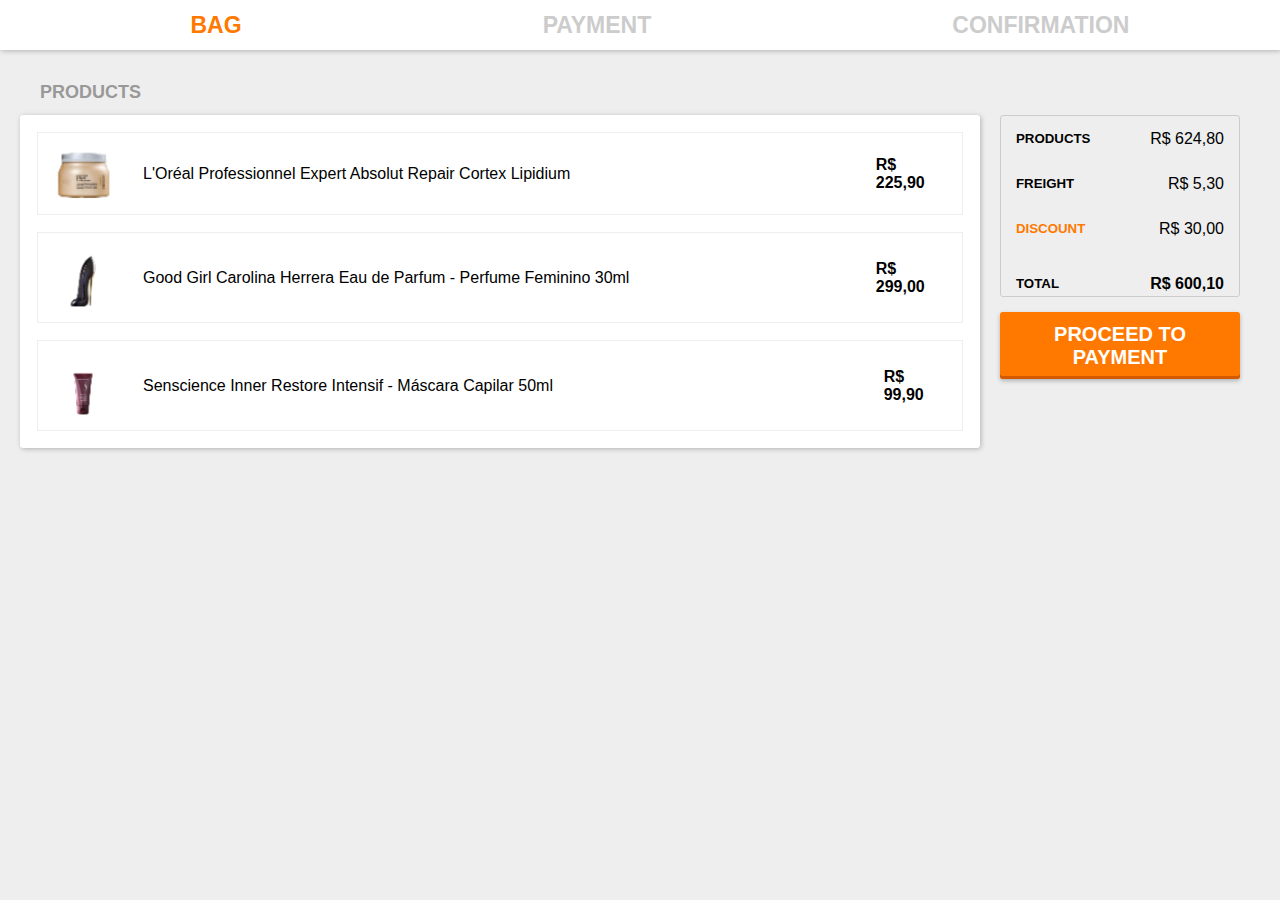
<file: E-commerce product screen/index.html>
<!DOCTYPE html>
<html lang="en">
<head>
    <meta charset="UTF-8">
    <meta name="viewport" content="width=device-width, initial-scale=1.0">
    <link rel="stylesheet" href="style.css">
    <title>Cool Store</title>
</head>
<body>
    <nav>
        <ul>
            <li class="active">Bag</li>
            <li>Payment</li>
            <li>Confirmation</li>
        </ul>
    </nav>

    <main>
        <h1>Products</h1>
        <section id="panel">
            <section id="left">
                <ul>
                    <li>
                        <img src="Pictures/Item 1.png" alt="L'Oréal Professionnel Expert Absolut Repair Cortex Lipidium">
                        <span>L'Oréal Professionnel Expert Absolut Repair Cortex Lipidium</span>
                        <b>R$ 225,90</b>
                    </li>
                    <li>
                        <img src="Pictures/Item 2.png" alt="Good Girl Carolina Herrera Eau de Parfum - Perfume Feminino 30ml">
                        <span>Good Girl Carolina Herrera Eau de Parfum - Perfume Feminino 30ml</span>
                        <b>R$ 299,00</b>
                    </li>
                    <li>
                        <img src="Pictures/Item 3.png" alt="Senscience Inner Restore Intensif - Máscara Capilar 50ml">
                        <span>Senscience Inner Restore Intensif - Máscara Capilar 50ml</span>
                        <b>R$ 99,90</b>
                    </li>
                </ul>
            </section>
            <section id="right">
                <ul>
                    <li>
                        <h5>Products</h5>
                        <span>R$ 624,80</span>
                    </li>
                    <li>
                        <h5>Freight</h5>
                        <span>R$ 5,30</span>
                    </li>
                    <li>
                        <h5 class="discount">Discount</h5>
                        <span>R$ 30,00</span>
                    </li>
                    <li>
                        <h5 class="total">Total</h5>
                        <span class="total">R$ 600,10</span>
                    </li>
                </ul>
                <button>Proceed to Payment</button>
            </section>
        </section>
  
    </main>
</body>
</html>
</file>
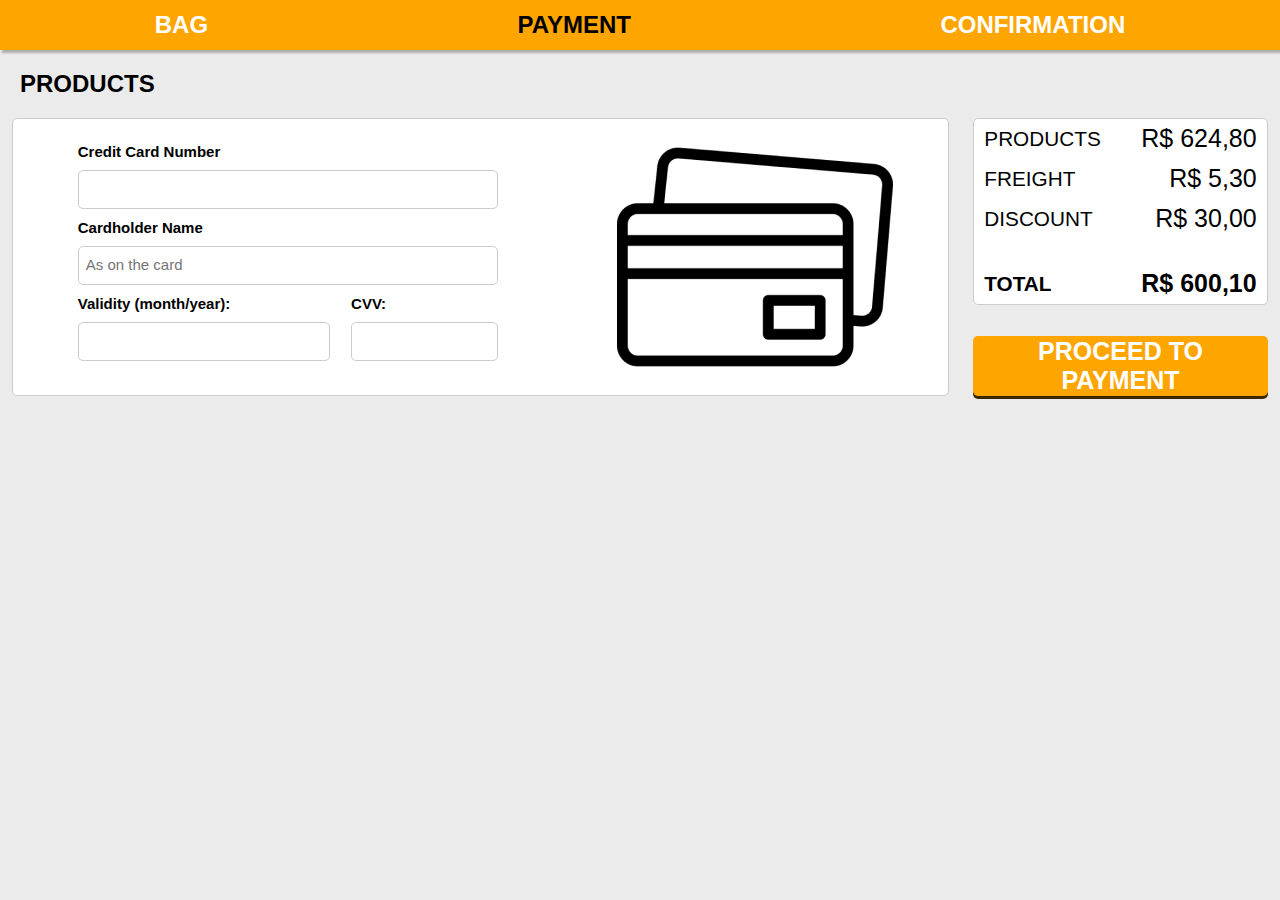
<file: E-commerce screen 2/index.html>
<!DOCTYPE html>
<html lang="en">
<head>
    <meta charset="UTF-8">
    <meta name="viewport" content="width=device-width, initial-scale=1.0">
    <title>Cool Store</title>
    <link rel="stylesheet" href="style.css">
</head>
<body>
    <nav>
        <ul>
            <li>Bag</li>
            <li class="active">Payment</li>
            <li>Confirmation</li>
        </ul>
    </nav>
    <main>
        <h2>Products</h2>
        <section id="princ">
            <section id="left">
                <form>
                    <label>Credit Card Number</label>
                    <input type="text">
                    <label>Cardholder Name</label>
                    <input type="text" placeholder="As on the card">
                    <div id="security">
                        <div id="validity">
                            <label>Validity (month/year):</label>
                            <input type="text">
                        </div>
                        <div id="cvv">
                            <label>CVV:</label>
                            <input type="text">
                        </div>
                    </div>
                </form>
                <img src="Pictures/card.png">
            </section>

            <section id="right">
                <ul>
                    <li>
                        <h5>Products</h5>
                        <span>R$ 624,80</span>
                    </li>
                    <li>
                        <h5>Freight</h5>
                        <span>R$ 5,30</span>
                    </li>
                    <li>
                        <h5>Discount</h5>
                        <span>R$ 30,00</span>
                    </li>
                    <li class="total">
                        <h5>Total</h5>
                        <span>R$ 600,10</span>
                    </li>
                </ul>
                <button>Proceed to Payment</button>
            </section>
        </section>
    </main>
</body>
</html>
</file>
<file: E-commerce product screen/style.css>
body {
    margin: 0px;
    padding: 0px;
    font-family: Arial, Helvetica, sans-serif;
    background-color: #EEEEEE;
}

/*Menu Structure*/

nav {
    width: 100%;
    height: 50px;
    background-color: #FFFFFF;
    display: flex;
    box-shadow: 1px 1px 5px rgba(0, 0, 0, 0.25);
}
nav ul {
    width: 100%;
    display: flex;
    list-style: none;
    justify-content: space-around;
    align-items: center;
}

nav ul li {
    text-transform: uppercase;
    font-size: 23px;
    font-weight: bold;
    color: #CCCCCC;
}

.active {
    color: #FF7800;
}

/*Main Section Structure*/

main { 
    display: flex;
    flex-direction: column;
    margin: 20px;
}

h1 {
    font-size: 18px;
    font-weight: 700;
    color: #999999;
    text-transform: uppercase;
    margin-left: 20px;
}

#panel {
    display: flex;
    justify-content: space-between;
    width: 100%;
}

#left { 
    width: 80%;
    box-shadow: 1px 1px 5px rgba(0, 0, 0, 0.25);
    border-radius: 3px;
    background-color: white;
}

    #left ul { 
        list-style: none;
        padding: 0px;
        margin: 0px;
    }

    #left ul li {
        border: 1px solid #EEEEEE;
        padding: 15px;
        margin: 17px;
        display: flex;
        justify-content: flex-start;
        align-items: center;
        
    }

    #left ul li img { 
        width: 60px;
        margin-right: 30px;
    }

    #left ul li span {
        width: 85%;
    }

#right { 
    width: 20%;
    margin-left: 20px;
    margin-right: 20px;
}

    #right ul {
        list-style: none;
        display: flex;
        flex-direction: column;
        text-transform: uppercase;
        margin: 0px;
        padding: 0px;
        border: 1px solid #CCCCCC;
        border-radius: 3px;
    }

    #right ul li {
        display: flex;
        padding: 15px;
        align-items: center;
        justify-content: space-between;
        height: 15px;
    }

    #right ul li h5 {
        margin: 0px;
        padding: 0px;
    }

    #right .discount {
        color: #FF7800;
    }

    #right .total {
        margin-top: 20px;
        font-weight: bold;
    }

    #right button {
        box-shadow: 0px 2px 4px rgba(0, 0, 0, 0.25), inset 0px -3px 0px #D45A00;
        width: 100%;
        height: 67px;
        margin-top: 15px;
        background-color: #FF7800;
        border: 0px;
        color: white;
        font-size: 20px;
        text-transform: uppercase;
        font-weight: bold;
        border-radius: 3px;
    }
</file>
<file: E-commerce screen 2/style.css>
body {
    margin: 0px;
    padding: 0px;
    background-color: #ebebeb;

    font-family: Arial;
}

nav {
    display: flex;
    background-color: orange;
    box-shadow: 2px 3px 2px rgb(175, 173, 173);
}

    nav ul {
        width: 100%;
        height: 50px;
        list-style: none;
        margin: 0px;
        padding: 0px;
        display: flex;
        justify-content: space-around;
    }

    nav ul li {
        display: flex;
        align-items: center;
        font-size: 24px;
        text-transform: uppercase;
        font-weight: bold;
        color: white;
    }

    nav .active {
        color: black;
    }

main h2 {
    margin-left: 20px;
    text-transform: uppercase;
}    

#princ {
    width: 100%;
    justify-content: space-around;
    display: flex;
}
    
    #left {
        width: 73%;
        border: 1px solid #ccc;
        border-radius: 5px;
        display: flex;
        justify-content: space-around;
        align-items: center;
        background-color: white;

    }

    form {
        width: 45%;
        display: flex;
        flex-direction: column;
        padding: 10px;
        font-size: 15px;
        font-weight: bold;
    }

        form input {
            height: 35px;
            margin-top: 10px;
            margin-bottom: 10px;
            border-radius: 5px;
            border: 1px solid #ccc;
        }

        form input::placeholder {
            padding: 5px;
            font-size: 15px;
        }

        #security {
            display: flex;
            justify-content: space-between;
        }

        #validity {
            width: 60%;
            display: flex;
            flex-direction: column;
            
        }

        #cvv {
            width: 35%;
            display: flex;
            flex-direction: column;
        }

    #right {
        width: 23%;
        display: flex;
        flex-direction: column;
        justify-content: space-between;
        
    }

        #right ul{
            list-style: none;
            padding: 0px;
            margin: 0px;
            margin-bottom: 10px;
            display: flex;
            flex-direction: column;
            border: 1px solid #ccc;
            border-radius: 5px;
            background-color: white;

        }

        #right ul li {
            display: flex;
            justify-content: space-between;
            align-items: center;
            height: 20px;
            margin: 5px;
            padding: 5px;
            text-transform: uppercase;
            font-size: 25px;
        }

        .total {
            font-weight: bold !important;
            margin-top: 30px !important;
        }

        .total h5 {
            font-weight: bold !important;
        }

        #right ul li h5 {
            margin: 0px;
            padding: 0px;
            font-weight: 100;
        }

        #right button { 
            height: 60px;
            width: 100%;
            font-size: 25px;
            text-transform: uppercase;
            font-weight: bold;
            background-color: orange;
            border-radius: 5px;
            border: 0px;
            color: white;
            box-shadow: 0px 3px 0px rgb(60, 39, 0);
            cursor: pointer;
        }

        #right button:hover {
            background-color: rgba(255, 166, 0, 0.511);
        }
</file>
